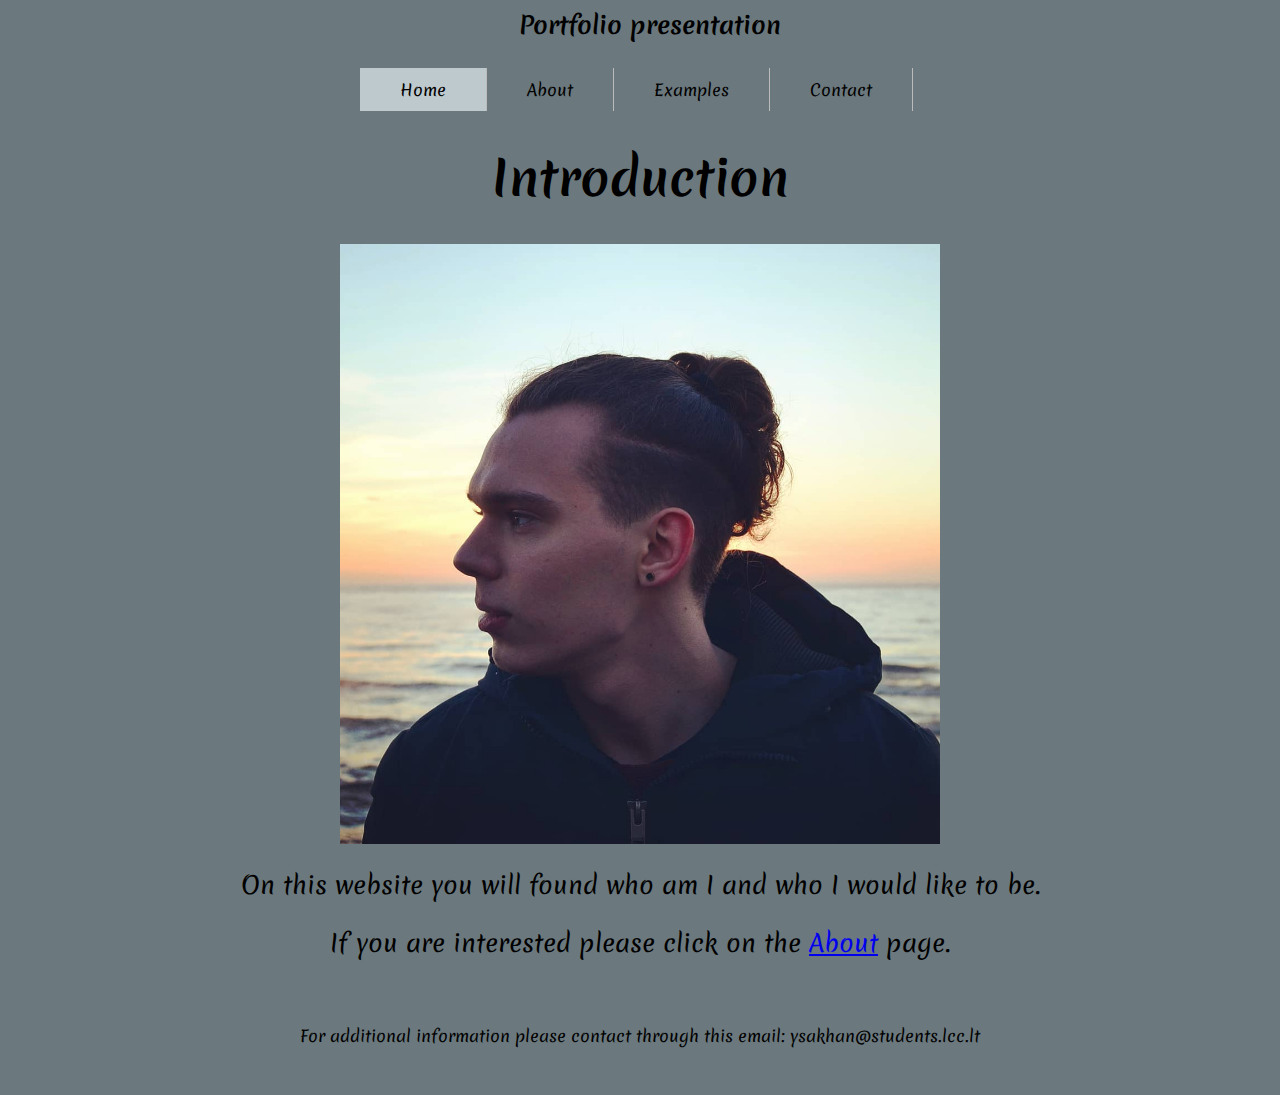
<file: index.html>
<!DOCKTYPE html>
<link rel="preconnect" href="https://fonts.gstatic.com">
<link href="https://fonts.googleapis.com/css2?family=Merienda&display=swap" rel="stylesheet">
<html>
	<head>
		<title>Personal Website</title>
		<link rel="stylesheet" href="style.css">
	</head>
	<body>
		<div id="container">
		<header>
			<h2>Portfolio presentation</h2>
				<div class="nav">
				<nav>
					<ul>
					  <li><a class="active" href="index.html">Home</a></li>
					  <li><a href="about.html">About</a></li>
					  <li><a href="examples.html">Examples</a></li>
					  <li><a href="contact.html">Contact</a></li>

					</ul>
				</nav>
				</div>
		</header>
			<main>
				
					<div class="text-in-col">
						<h1>Introduction</h1>
						
					</div>
					<div>
						<img id="big-pic-in" src="face.jpg" alt="Forest">
					</div>
					<div class="text-in-col">
						<p>On this website you will found who am I and who I would like to be.</p>
						<p> If you are interested please click on the <a href="about.html">About</a> page.</p>
					</div>
				
			</main>
				<footer>
					<p>For additional information please contact through this email: ysakhan@students.lcc.lt</p>
				</footer>
				</div>
	</body>
</html>
</file>
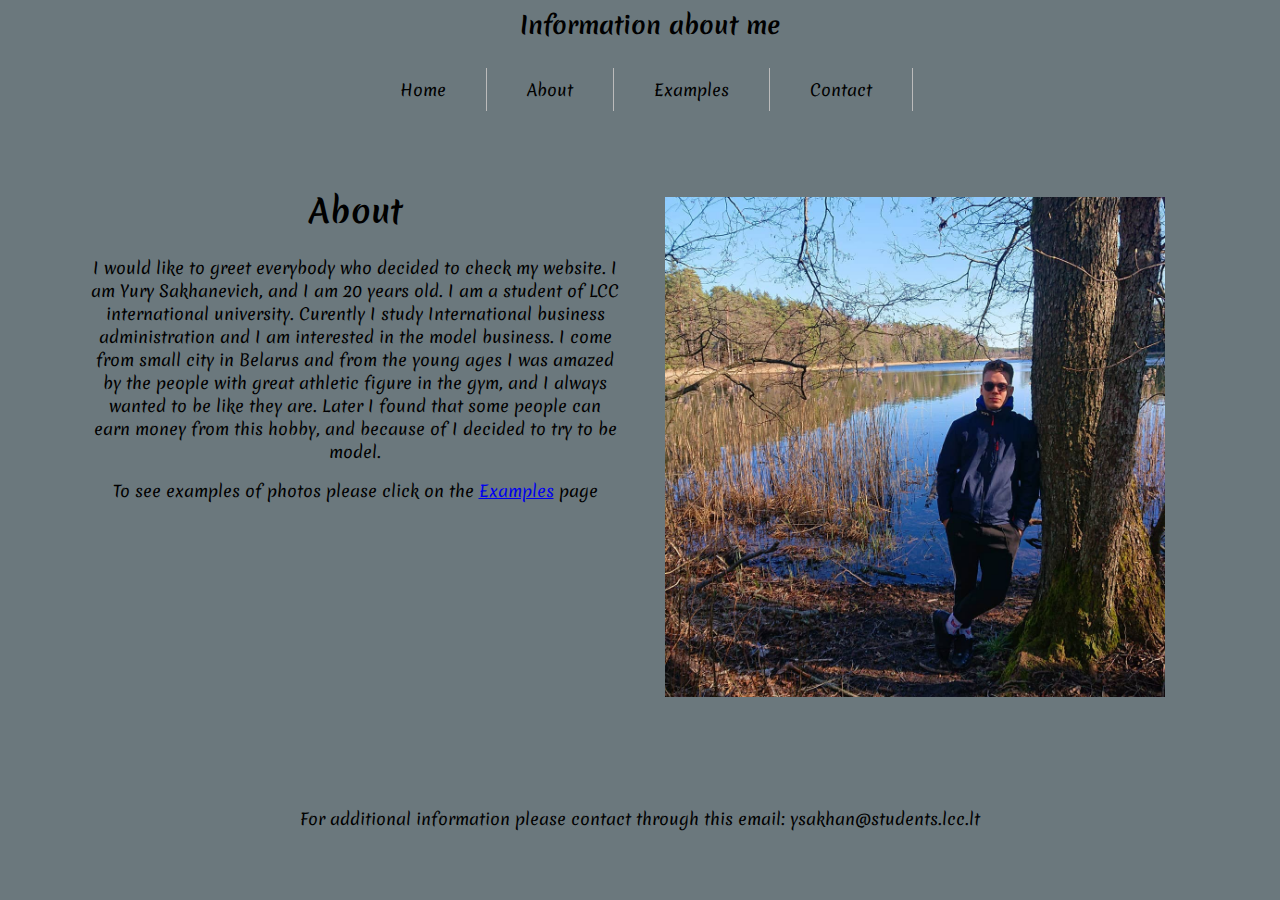
<file: about.html>
<!DOCKTYPE html>
<link rel="preconnect" href="https://fonts.gstatic.com">
<link href="https://fonts.googleapis.com/css2?family=Merienda&display=swap" rel="stylesheet">
<html>
	<head>
		<title>Personal Website</title>
		<link rel="stylesheet" href="style.css">
	</head>
	<body id="about">
		<div id="container">
		<header>
			<h2>Information about me</h2>
				<nav>
					<ul>
					  <li><a href="index.html">Home</a></li>
					  <li><a href="about.html">About</a></li>
					  <li><a href="examples.html">Examples</a></li>
					  <li><a href="contact.html">Contact</a></li>

					</ul>
				</nav>
		</header>
			<main>
				<div class="two-column">
					<div>
						<h1>About</h1>
						<p>I would like to greet everybody who decided to check my website.
						I am Yury Sakhanevich, and I am 20 years old. I am a student of LCC international university. Curently I study International business administration and I am interested in the model business. I come from small city in Belarus and from the young ages I was amazed by the people with great athletic figure in the gym, and I always wanted to be like they are. Later I found that some people can earn money from this hobby, and because of I decided to try to be model. </p>
						<p> To see examples of photos please click on the <a href="examples.html">Examples</a> page</p>
					</div>
					<div>
						<img id="ab-pic" src="three.jpg" alt="Forest">
					</div>
				</div>
				
			</main>
				<footer>
					<p>For additional information please contact through this email: ysakhan@students.lcc.lt</p>
				</footer>
				</div>
	</body>
</html>
</file>
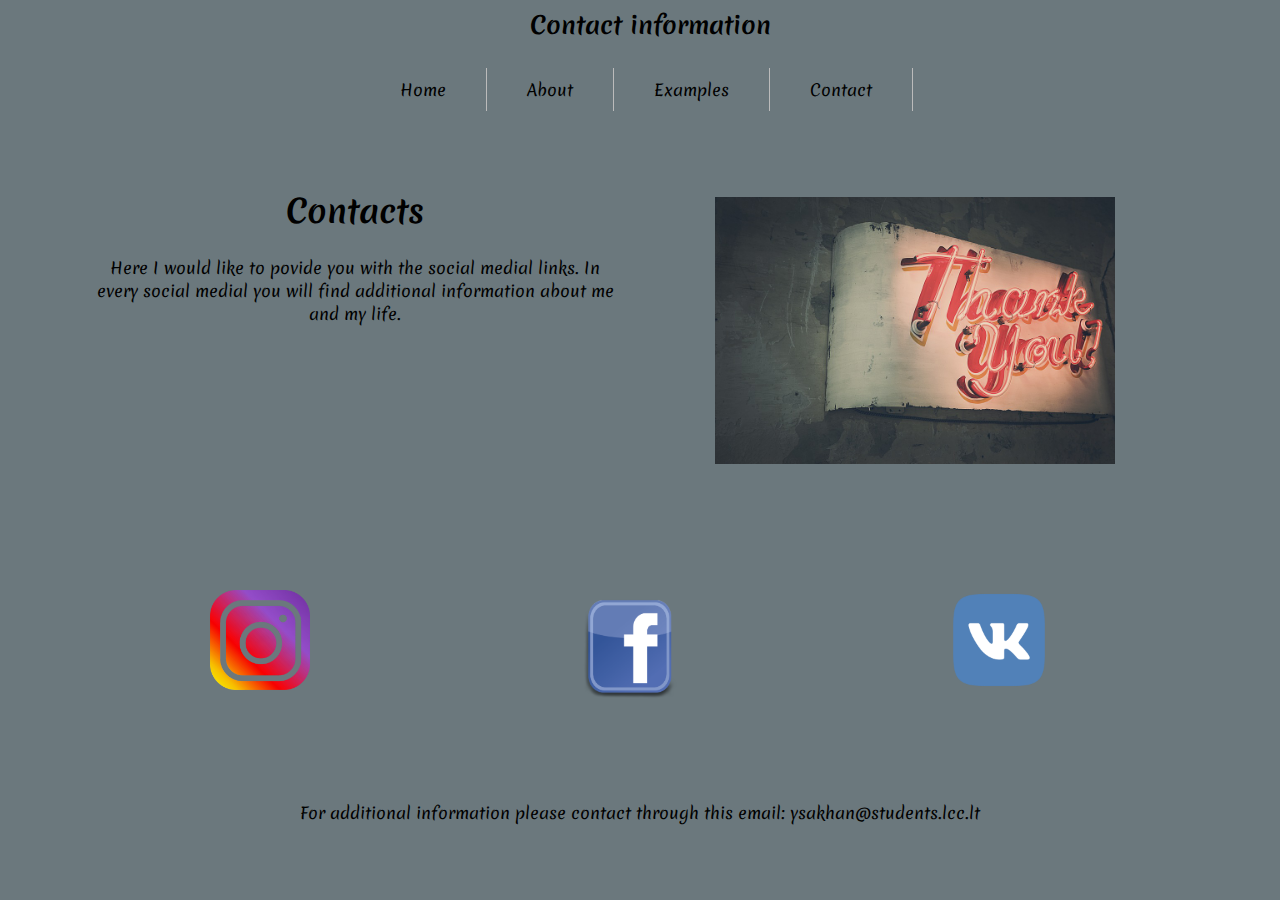
<file: contact.html>
<!DOCKTYPE html>
<link rel="preconnect" href="https://fonts.gstatic.com">
<link href="https://fonts.googleapis.com/css2?family=Merienda&display=swap" rel="stylesheet">
<html>
	<head>
		<title>Personal Website</title>
		<link rel="stylesheet" href="style.css">
	</head>
	<body>
		<div id="container">
		<header>
			<h2>Contact information</h2>
				<nav>
					<ul>
					  <li><a href="index.html">Home</a></li>
					  <li><a href="about.html">About</a></li>
					  <li><a href="examples.html">Examples</a></li>
					  <li><a href="contact.html">Contact</a></li>

					</ul>
				</nav>
		</header>
			<main>
				<div class="two-column">
					<div>
						<h1>Contacts</h1>
						<p>Here I would like to povide you with the social medial links. In every social medial you will find additional information about me and my life.</p>
					</div>
					<div>
						<img id="big-pic" src="thanks.jpg" alt="Forest">
					</div>
				</div>
				<div class="three-column">
					<div id="links">
						<p><a href="https://www.instagram.com/thebestaskmam/"><img src="instagram1.png" width="100" 
  height="100" alt="inst"></a></p>
					</div>
					<div>
						<p><a href="https://www.facebook.com/thebestaskmam"><img src="facebook.png" width="115" 
  height="115" alt="inst"></a></p>
					</div>
					<div>
						<p><a href="https://vk.com/yourdemoninside"><img src="vkontakte.png" width="100" 
  height="100" alt="inst"></a></p>
					</div>
				</div>
			</main>
				<footer>
					<p>For additional information please contact through this email: ysakhan@students.lcc.lt</p>
				</footer>
				</div>
	</body>
</html>
</file>
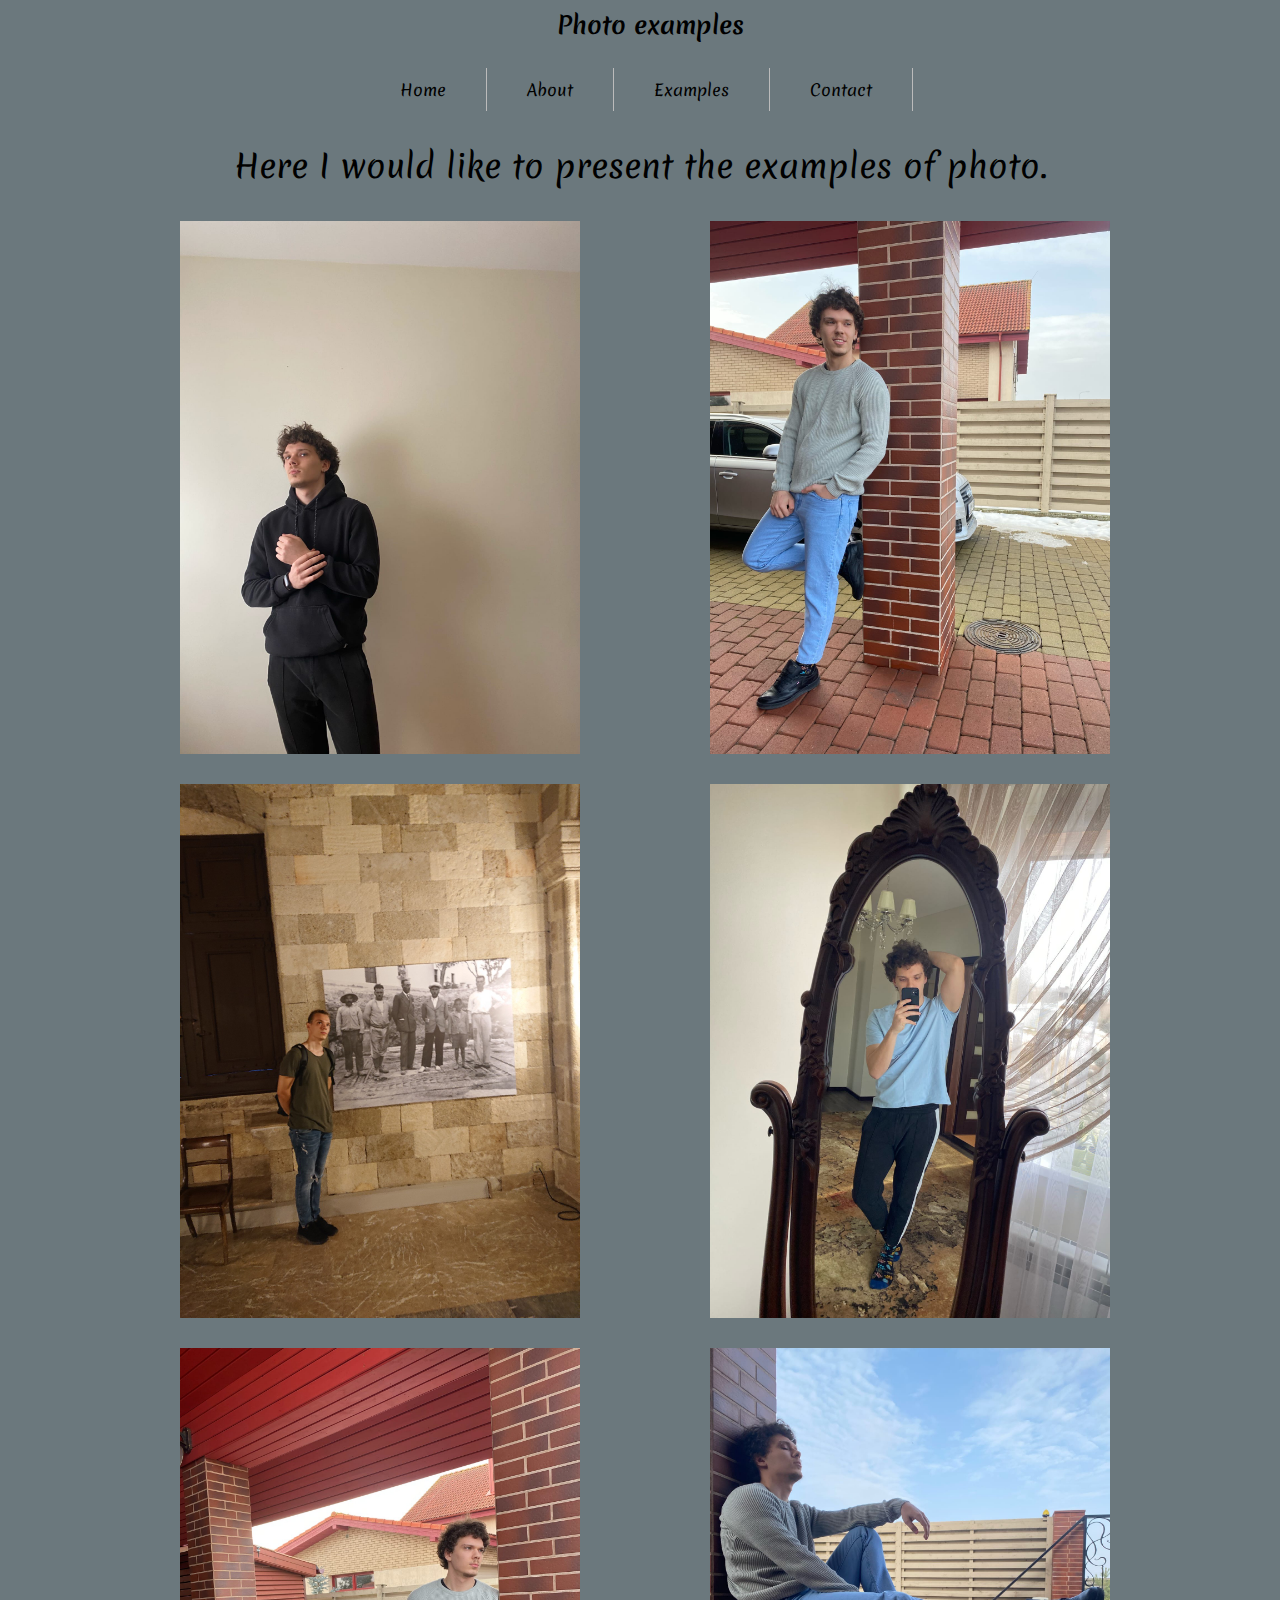
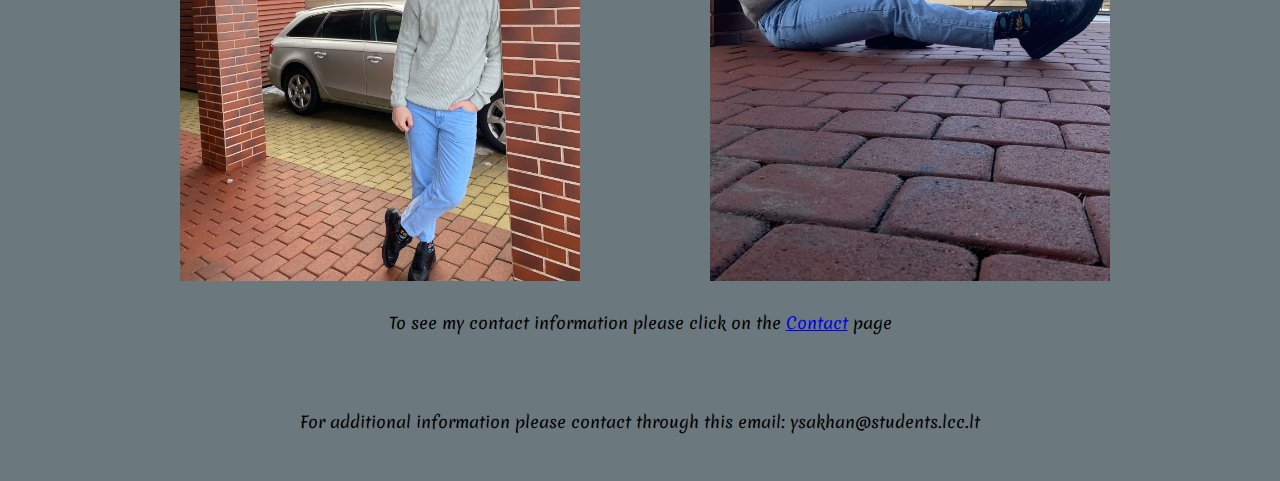
<file: examples.html>
<!DOCKTYPE html>
<link rel="preconnect" href="https://fonts.gstatic.com">
<link href="https://fonts.googleapis.com/css2?family=Merienda&display=swap" rel="stylesheet">
<html>
	<head>
		<title>Personal Website</title>
		<link rel="stylesheet" href="style.css">
	</head>
	<body id="examples">
		<div id="container">
		<header>
			<h2>Photo examples</h2>
				<nav>
					<ul>
					  <li><a href="index.html">Home</a></li>
					  <li><a href="about.html">About</a></li>
					  <li><a href="examples.html">Examples</a></li>
					  <li><a href="contact.html">Contact</a></li>

					</ul>
				</nav>
		</header>
			<main>
				<div class="twoCOULUMN">
					<div>
					
					</div>
					<p id="ex-text">Here I would like to present the examples of photo.</p>
					
					<div>
						<img id="collection" src="black.jpg" alt="Forest">
						<img id="big-pic" src="wall2.jpg" alt="Forest">
					</div>
				</div>
				<div class="twoCOULUMN">
					
					<div>
						<img id="collection" src="stood.jpg" alt="Forest">
						<img id="big-pic" src="mirror.jpg" alt="Forest">
					</div>
				</div>
				<div class="twoCOULUMN">
					
					<div>
						<img id="collection" src="wall.jpg" alt="Forest">
						<img id="big-pic" src="seat.jpg" alt="Forest">
					</div>
				</div>
				
				<p> To see my contact information please click on the <a href="contact.html">Contact</a> page</p>
			</main>
				<footer>
					<p>For additional information please contact through this email: ysakhan@students.lcc.lt</p>
				</footer>
				</div>
	</body>
</html>
</file>
<file: style.css>
body{
	background-color: #6B787D;
		font-family: Merienda;
		text-align: center;
}
#about{
	background-color: #6B787D;
}
#container{
	width: 1200px;
	margin: 0 auto;
	background-color: ;
}
header{
	background-color: ;
	padding: 0px;
	text-align: center;
	font-family: Merienda;
}
header h2{
	margin: 0;
	padding-left: 40px;
	padding-right: 20px;
	padding-bottom: 10px;

}
main{
	font-family: Merienda;
}
footer{
	background-color: ;
	padding: 40px;
	font-family: Merienda;
}
footer p{
	margin: 0;
}
#ab-pic{
	width: 500px;
	float: center;
	display: block;
    margin-left: auto;
    margin-right: auto;
	margin-bottom: 30;
	margin-top: 30;
}
#big-pic{
	width: 400px;
	float: center;
	display: block;
    margin-left: auto;
    margin-right: auto;
	margin-bottom: 30;
	margin-top: 30;
}
#collection{
	width: 400px;
	float: left;
	display: block;
    margin-left: 140px;
    margin-right: auto;
}
#links{
	background-color: transparent;
	background-blend-mode: multiply;
}
	
#big-pic-in{
	width: 600px;
	float: center;
	display: block;
	 margin-left: auto;
    margin-right: auto;
}
.twoCOLUMN{
	display: grid;
	grid-template-columns: 50% 50%;
	padding: 40px;
	background-color: ;
	
}
.two-column {
	display: grid;
	grid-template-columns: 50% 50%;
	padding: 40px;
	background-color: ;
	
}
.text {
	font-family: Merienda;
}
.text-in-col{
	font-size: 150%;
}
#ex-text {
	font-size: 200%
}
#examples .two-column{
	padding-left: 40px;
	padding-right: 40px;
	padding-bottom: 20px;
	padding-top: 0px;
}
#examples main{
	padding-bottom: 20px;
}
.two-column div {
	background-color: ;
	margin-left: 10px;
	margin-right: 20px;
	
}
.three-column {
	display: grid;
	grid-template-columns: 33% 33% 33%;
	padding: 40px;
	background-color: ;
}
.three-column div{
	background-color: ;
	margin-left: 10px;
	margin-right: 20px;
}
nav ul {
  list-style-type: none;
  margin-left: 320px;
  padding: 0;
  overflow: hidden;
  background-color: ;
  text-align: center;
  
}
nav li {
  float: left;
  border-right: 1px solid #bbb;
}
.active {
  background-color: #BEC9CE;
}
#about nav li{
float: auto;
}

nav li a {
  display: block;
  color: black;
  text-align: center;
  padding: 10px 40px;
  text-decoration: none;
  
}
nav li a:hover {
  background-color: #111;
}
</file>
